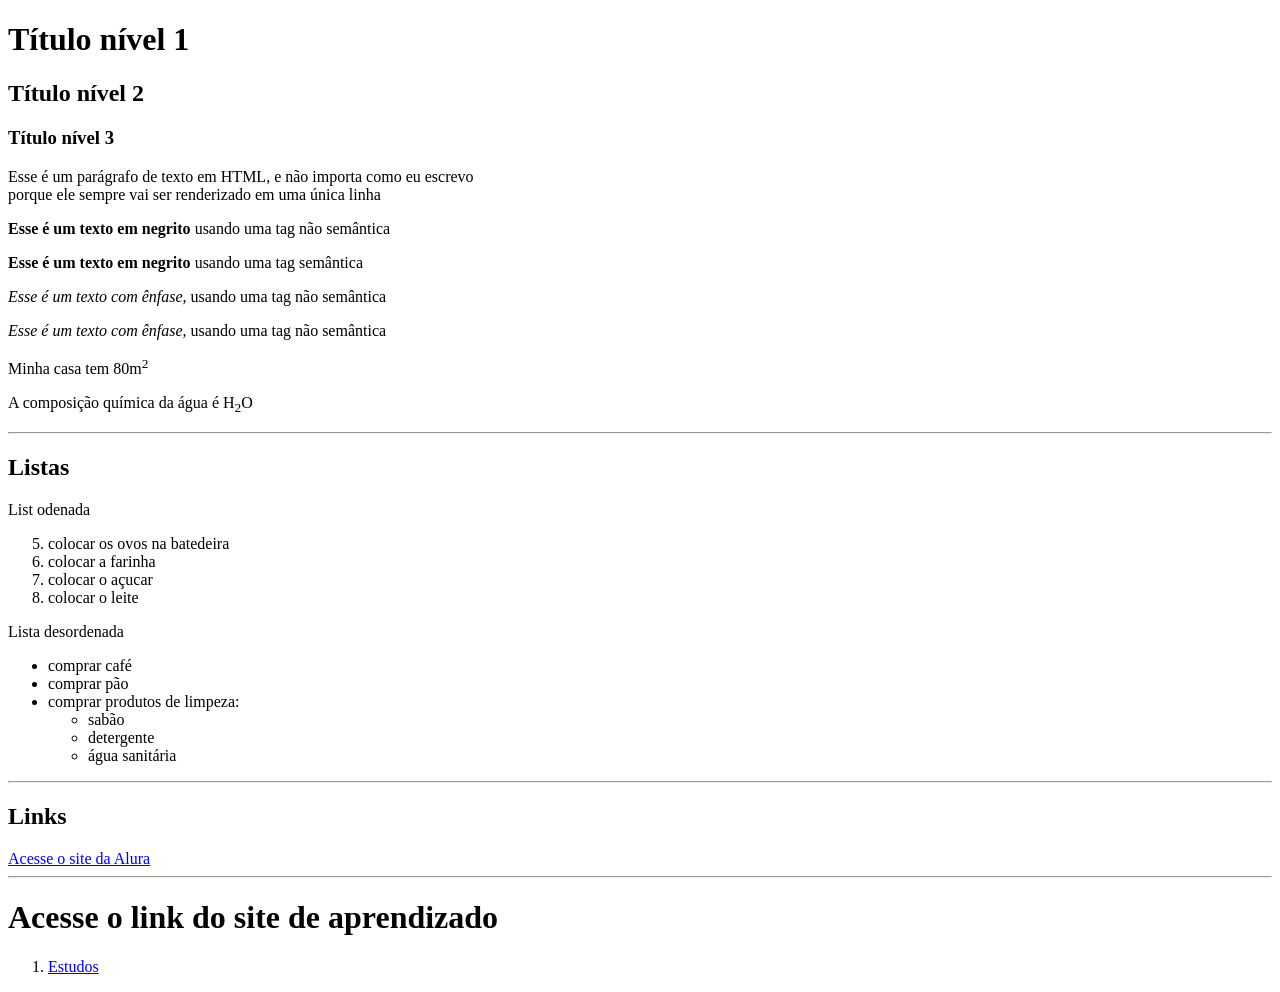
<file: index.html>
<!DOCTYPE html>
<html lang="en">
<head>
    <meta charset="UTF-8">
    <meta name="viewport" content="width=device-width, initial-scale=1.0">
    <title>Tags HTML</title>
</head>
<body>
    <h1>Título nível 1</h1>
    <h2>Título nível 2</h2>
    <h3>Título nível 3</h3>

    <p>Esse é um parágrafo de texto em HTML, e não importa como eu escrevo <br> porque ele sempre vai ser renderizado em uma única linha</p>
    <p><b>Esse é um texto em negrito</b> usando uma tag não semântica</p>
    <p><strong>Esse é um texto em negrito</strong> usando uma tag semântica</p>
    <p><i>Esse é um texto com ênfase, </i> usando uma tag não semântica</p>
    <p><em>Esse é um texto com ênfase, </em> usando uma tag não semântica</p>
    <p>Minha casa tem 80m<sup>2</sup></p>
    <p>A composição química da água é H<sub>2</sub>O</p>

    <hr>

    <h2>Listas</h2>
    <p>List odenada</p>
    <ol type="1" start="5">
        <li>colocar os ovos na batedeira </li>
        <li>colocar a farinha</li>
        <li>colocar o açucar</li>
        <li>colocar o leite</li>
    </ol>

    <p>Lista desordenada</p>
    <ul type="disc">
        <li>comprar café</li>
        <li>comprar pão</li>
        <li>comprar produtos de limpeza:
            <ul type="circle">
                <li>sabão</li>
                <li>detergente</li>
                <li>água sanitária</li>
            </ul>
        </li>
    </ul>

    <hr>

    <h2>Links</h2>
    <a href="http://www.alura.com.br" target="_blank" rel="external">Acesse o site da Alura</a>
    
    <hr>
    <h1>Acesse o link do site de aprendizado</h1>
    <ol>
        <li>
            <a href="livros.html" target="_blank">Estudos</a>
        </li>
    </ol>

</body>
</html>
</file>
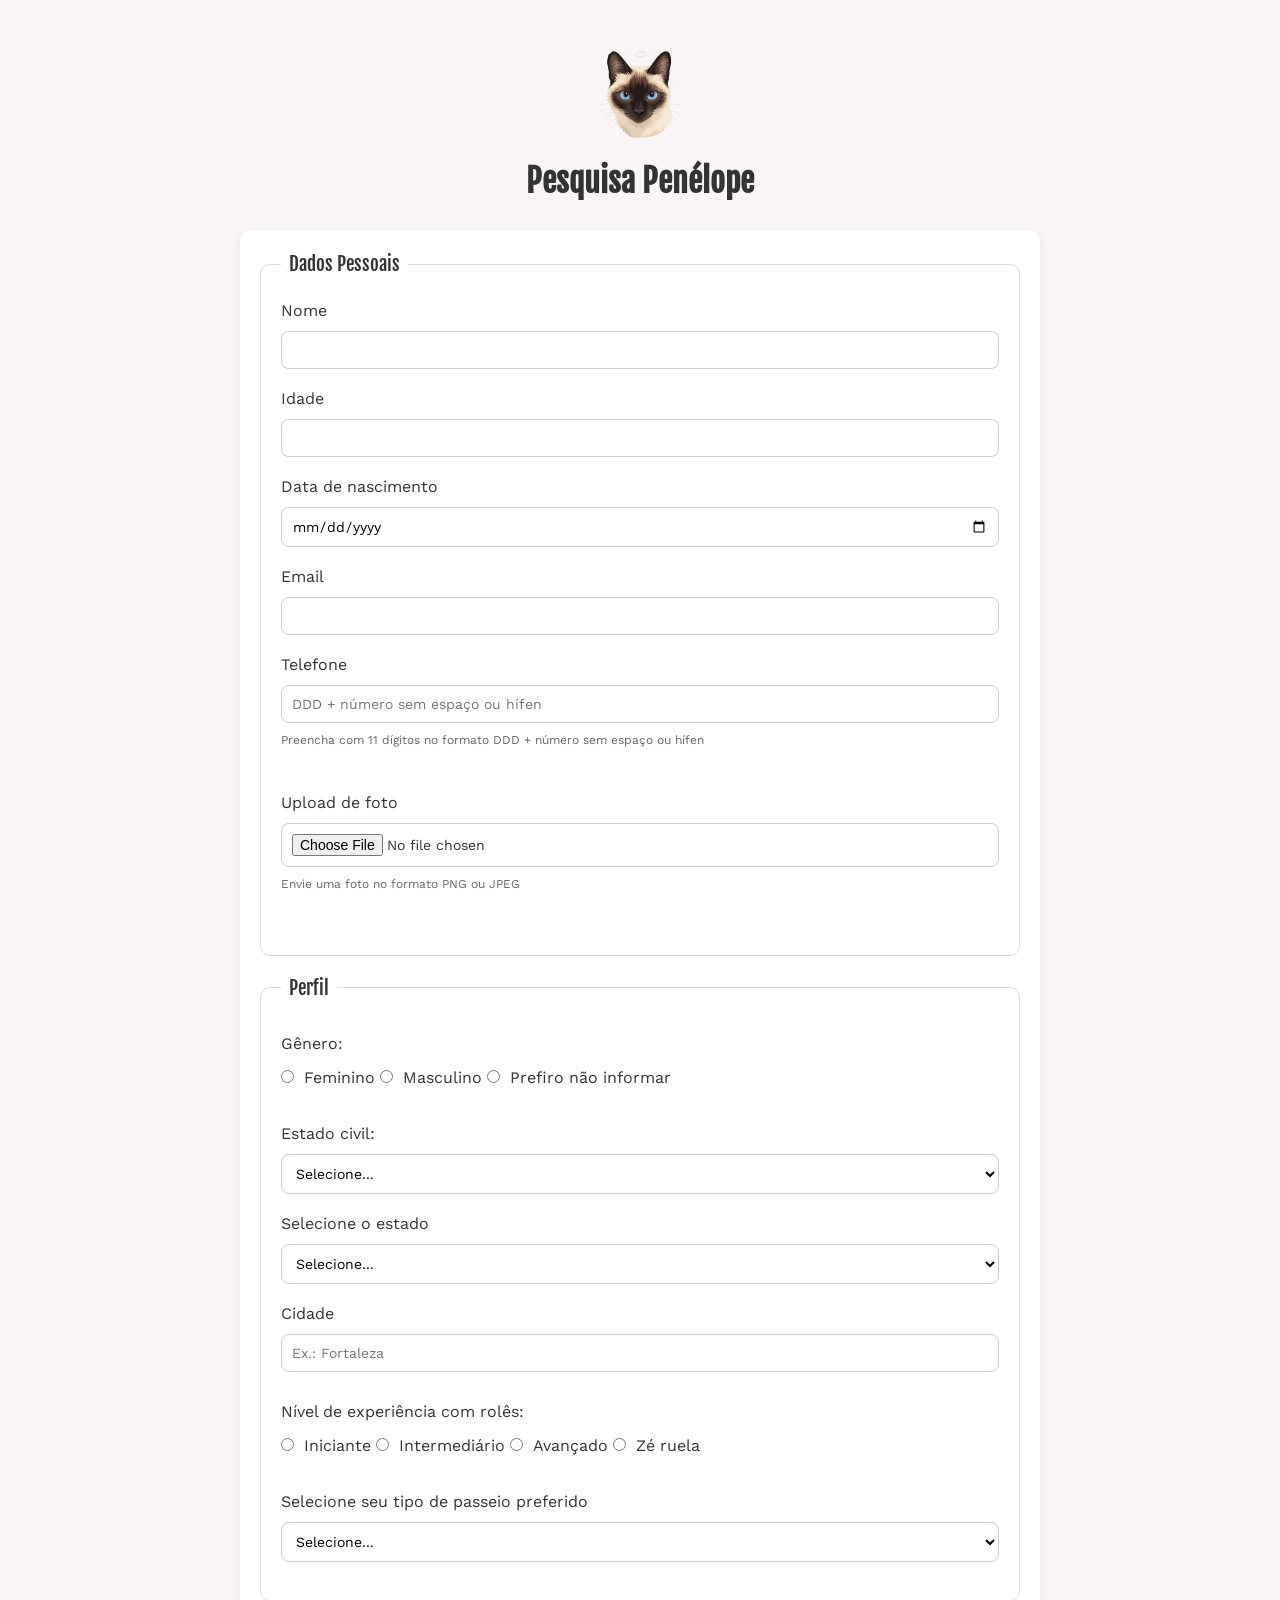
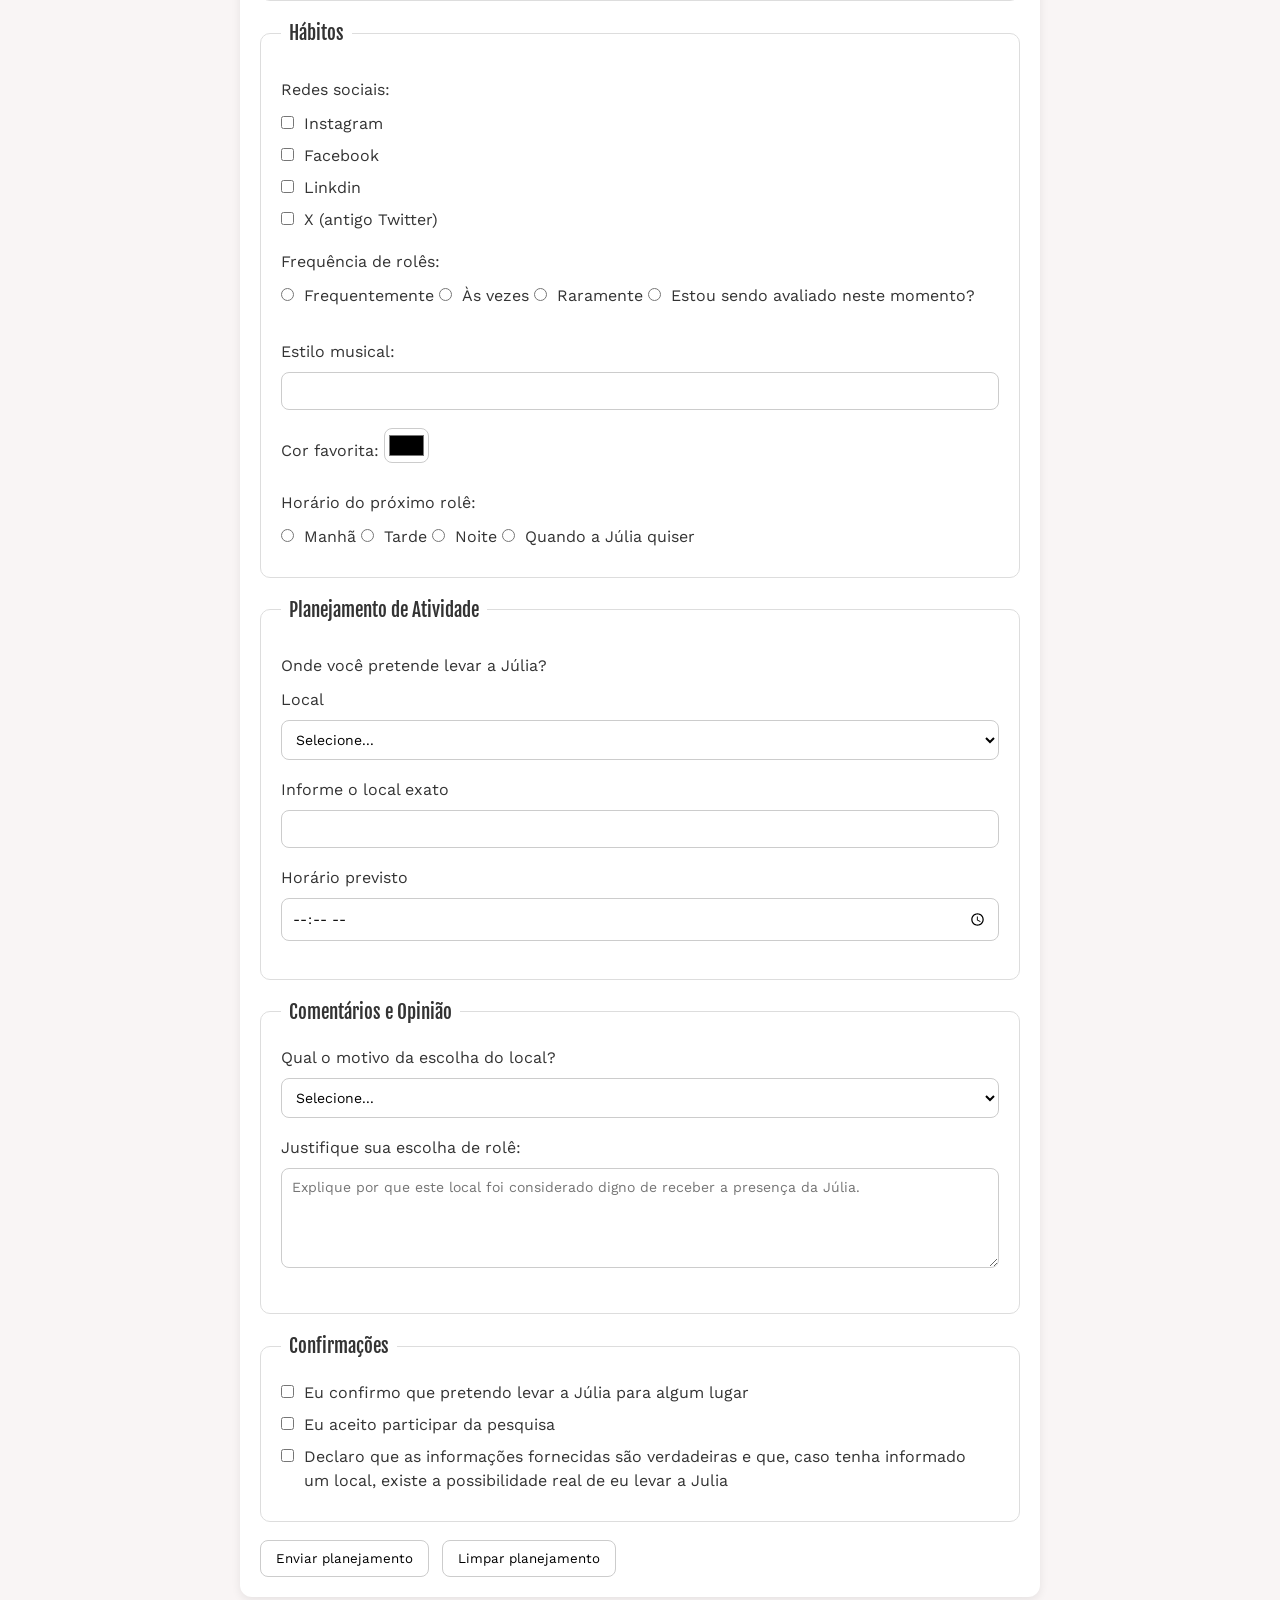
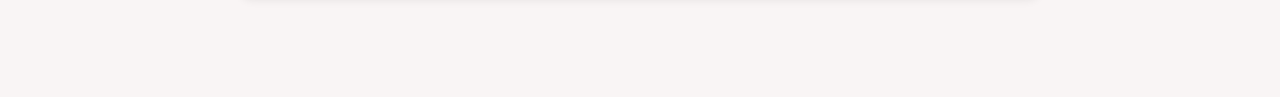
<file: formulario-tomas/index.html>
<!DOCTYPE html>
<html lang="pt-br">
<head>
    <meta charset="UTF-8">
    <link rel="icon" href="img/favicon-penelope.png">
    <link rel="stylesheet" href="style.css">

    <meta name="description" content="Formulário de pesquisa sobre a Penélope">

    <link rel="preconnect" href="https://fonts.googleapis.com">
    <link rel="preconnect" href="https://fonts.gstatic.com" crossorigin>
    <link href="https://fonts.googleapis.com/css2?family=Fjalla+One&family=Work+Sans&display=swap" rel="stylesheet">

    <meta name="viewport" content="width=device-width, initial-scale=1.0">
    <title>Pesquisa Penélope</title>

</head>
<body>
    <main>
        <header>
            <img src="img/favicon-penelope.png" alt="rosto da Penélope vetorizada">
            <h1>Pesquisa Penélope</h1>
        </header>

        <section>
            <form action="sucesso.html" method="post">
                <fieldset>
                    <!-- DADOS PESSOAIS  -->
                    <legend>Dados Pessoais</legend>

                    <label for="name">Nome</label>
                    <input type="text" name="userName" id="name" required>
                    <br>
                    <label for="age">Idade</label>
                    <input type="number" name="userAge" id="age" min="23" max="27" required>
                    <br>
                    <label for="age">Data de nascimento</label>
                    <input type="date" name="userBirthDate" id="birthDate" required>
                    <br>
                    <label for="email">Email</label>
                    <input type="email" name="userEmail" id="email" required>
                    <br>
                    <label for="phoneNumber">Telefone</label>
                    <input type="tel" name="userPhoneNumber" id="phoneNumber" pattern="[0-9]{11}" placeholder="DDD + número sem espaço ou hífen" aria-describedby="phoneHelp">
                    <small id="phoneHelp">Preencha com 11 dígitos no formato DDD + número sem espaço ou hífen</small>
                    <br>
                    <label for="image">Upload de foto</label>
                    <input type="file" name="userImage" id="image" accept="image/*" aria-describedby="imageHelp">
                    <small id="imageHelp">Envie uma foto no formato PNG ou JPEG</small>
                    <br>
                </fieldset>

                <fieldset>
                    <!-- PERFIL -->
                    <legend>Perfil</legend>

                    <p>Gênero: </p>
                    <input type="radio" name="userGender" id="fem" value="Feminino">
                    <label for="fem">Feminino</label>
                    <input type="radio" name="userGender" id="masc" value="Masculino">
                    <label for="masc">Masculino</label>
                    <input type="radio" name="userGender" id="notInformed" value="Prefiro não informar">
                    <label for="notInformed">Prefiro não informar</label>

                    <br>
                    <br>
                    <label for="maritalStatus">Estado civil: </label>
                    <select name="userMaritalStatus" id="maritalStatus" required>
                        <option value=""selected disabled>Selecione...</option>
                        <option value="casado">Casado</option>
                        <option value="solteiro">Solteiro</option>
                        <option value="divorciado">Divorciado</option>
                        <option value="estavel">União estável</option>
                        <option value="amigo">Amigo da Júlia</option>
                    </select required>

                    <br>
                    <label for="state">Selecione o estado</label>
                    <select name="userState" id="state" required>
                            <option value=""selected disabled>Selecione...</option>
                            <option value="AC">Acre</option>
                            <option value="AL">Alagoas</option>
                            <option value="AP">Amapá</option>
                            <option value="AM">Amazonas</option>
                            <option value="BA">Bahia</option>
                            <option value="CE">Ceará</option>
                            <option value="DF">Distrito Federal</option>
                            <option value="ES">Espírito Santo</option>
                            <option value="GO">Goiás</option>
                            <option value="MA">Maranhão</option>
                            <option value="MS">Mato Grosso do Sul</option>
                            <option value="MT">Mato Grosso</option>
                            <option value="MG">Minas Gerais</option>
                            <option value="PA">Pará</option>
                            <option value="PB">Paraíba</option>
                            <option value="PR">Paraná</option>
                            <option value="PE">Pernambuco</option>
                            <option value="PI">Piauí</option>
                            <option value="RJ">Rio de Janeiro</option>
                            <option value="RN">Rio Grande do Norte</option>
                            <option value="RS">Rio Grande do Sul</option>
                            <option value="RO">Rondônia</option>
                            <option value="RR">Roraima</option>
                            <option value="SC">Santa Catarina</option>
                            <option value="SP">São Paulo</option>
                            <option value="SE">Sergipe</option>
                            <option value="TO">Tocantins</option>
                    </select>

                    <br>
                    <label for="city">Cidade</label>
                    <input type="text" name="userCity" id="city" autocomplete="address-level2" placeholder="Ex.: Fortaleza" required>

                    <br>
                    <p>Nível de experiência com rolês: </p>
                    <input type="radio" name="userExperience" id="ini" value="Iniciante">
                    <label for="ini">Iniciante</label>
                    <input type="radio" name="userExperience" id="inter" value="Intermediário">
                    <label for="inter">Intermediário</label>
                    <input type="radio" name="userExperience" id="avan" value="Avançado">
                    <label for="avan">Avançado</label>
                    <input type="radio" name="userExperience" id="ze" value="Zé ruela">
                    <label for="ze">Zé ruela</label>

                    <br>
                    <br>
                    <label for="passeio">Selecione seu tipo de passeio preferido </label>
                    <select name="userPasseio" id="passeio" required>
                        <option value=""selected disabled>Selecione...</option>
                        <option value="natureza">Natureza</option>
                        <option value="cinema">Cinema</option>
                        <option value="restaurante">Restaurante</option>
                        <option value="museu/exposicao">Museu/Exposição</option>
                        <option value="bar">Bar</option>
                        <option value="cafe">Café</option>
                        <option value="casa">Ficar em casa</option>
                        <option value="random">Passeio aleatório</option>
                    </select>
                </fieldset>

                <fieldset>
                    <!-- HÁBITOS -->
                    <legend>Hábitos</legend>

                    <p>Redes sociais: </p>
                    <input id="instagram" type="checkbox" name="social" value="Instagram">
                    <label for="instagram">Instagram</label>
                    <br>
                    <input id="facebook" type="checkbox" name="social" value="Facebook">
                    <label for="facebook">Facebook</label>
                    <br>
                    <input id="linkdin" type="checkbox" name="social" value="Linkdin">
                    <label for="linkdin">Linkdin</label>
                    <br>
                    <input id="X" type="checkbox" name="social" value="X (antigo Twitter)">
                    <label for="X">X (antigo Twitter)</label>
                    
                    <br>                       
                    <p>Frequência de rolês: </p>
                    <input type="radio" name="userFrequencia" id="freq" value="Frequentemente">
                    <label for="freq">Frequentemente</label>
                    <input type="radio" name="userFrequencia" id="vez" value="Às vezes">
                    <label for="vez">Às vezes</label>
                    <input type="radio" name="userFrequencia" id="rar" value="Raramente">
                    <label for="rar">Raramente</label>
                    <input type="radio" name="userFrequencia" id="ava" value="Estou sendo avaliado neste momento?">
                    <label for="ava">Estou sendo avaliado neste momento?</label>

                    <br>
                    <br>
                    <label for="musicStyle">Estilo musical: </label>
                    <input list="styleTypes" type="text" name="userMusicStyle" id="musicStyle">
                    <datalist id="styleTypes">
                        <option value="rock"></option>
                        <option value="pop"></option>
                        <option value="samba"></option>
                        <option value="sertanejo"></option>
                        <option value="gospel"></option>
                    </datalist>

                    <br>
                    <label for="favoriteColor">Cor favorita: </label>
                    <input type="color" name="userFavoriteColor" id="favoriteColor">

                    <br>
                    <p>Horário do próximo rolê: </p>
                    <input type="radio" name="userHour" id="man" value="Manhã">
                    <label for="man">Manhã</label>
                    <input type="radio" name="userHour" id="tar" value="Tarde">
                    <label for="tar">Tarde</label>
                    <input type="radio" name="userHour" id="noi" value="Noite">
                    <label for="noi">Noite</label>
                    <input type="radio" name="userHour" id="julia" value="Quando a Júlia quiser">
                    <label for="julia">Quando a Júlia quiser</label>
                </fieldset>

                <fieldset>
                    <!-- PLANEJAMENTO DE ATIVIDADE -->
                    <legend>Planejamento de Atividade</legend>

                    <p>Onde você pretende levar a Júlia? </p>
                    <label for="local">Local</label>
                    <select name="userLocal" id="local" required>
                        <option value=""selected disabled>Selecione...</option>
                        <option value="restaurante">Restaurante</option>
                        <option value="cinema">Cinema</option>
                        <option value="parque">Parque</option>
                        <option value="museu">Museu</option>
                        <option value="cafe">Café</option>
                        <option value="cachoeira">Cachoeira</option>
                        <option value="outro">Outro</option>
                    </select>

                    <br>
                    <label for="localEspecific">Informe o local exato </label>
                    <input type="text" name="userLocalEspecific" id="localEspecific" required>

                    <br>
                    <label for="hourPrev">Horário previsto </label>
                    <input type="time" name="userHourPrev" id="hourPrev" required>
                </fieldset>

                <fieldset>
                    <!-- COMENTÁRIOS E OPINIÃO -->
                    <legend>Comentários e Opinião</legend>

                    <label for="choiceLocal">Qual o motivo da escolha do local? </label>
                    <select name="userChoiceLocal" id="choiceLocal" required>
                        <option value=""selected disabled>Selecione...</option>
                        <option value="legal">Parece legal</option>
                        <option value="julia">Porque a Julia gosta</option>
                        <option value="tomas">Porque eu gosto</option>
                        <option value="barato">Estava barato</option>
                        <option value="pressionado">Fui pressionado</option>
                    </select required>

                    <br>
                    <label for="mensagem">Justifique sua escolha de rolê: </label>
                    <textarea name="userMensagem" id="mensagem" placeholder="Explique por que este local foi considerado digno de receber a presença da Júlia." required></textarea>
                </fieldset>

                <fieldset>
                    <!-- CONFIRMAÇÕES -->
                    <legend>Confirmações</legend>
                    <input type="checkbox" name="userObg" id="obg" value="aceepted" required>
                    <label for="obg">Eu confirmo que pretendo levar a Júlia para algum lugar</label>
                    <br>
                    <input type="checkbox" name="userLgpd" id="lgpd" value="aceepted" required>
                    <label for="lgpd">Eu aceito participar da pesquisa</label>
                    <br>
                    <input type="checkbox" name="userTrue" id="true" value="aceepted" required>
                    <label for="true">
                        <span>Declaro que as informações fornecidas são verdadeiras e que, caso tenha informado um local, existe a possibilidade real de eu levar a Julia</span>
                    </label>
                </fieldset>

                <button type="submit" aria-label="Enviar dados do planejamento">Enviar planejamento</button>
                <button type="reset" aria-label="Limpar dados do planejamento">Limpar planejamento</button>
            </form> 
        </section>
    </main>

</body>
</html>
</file>
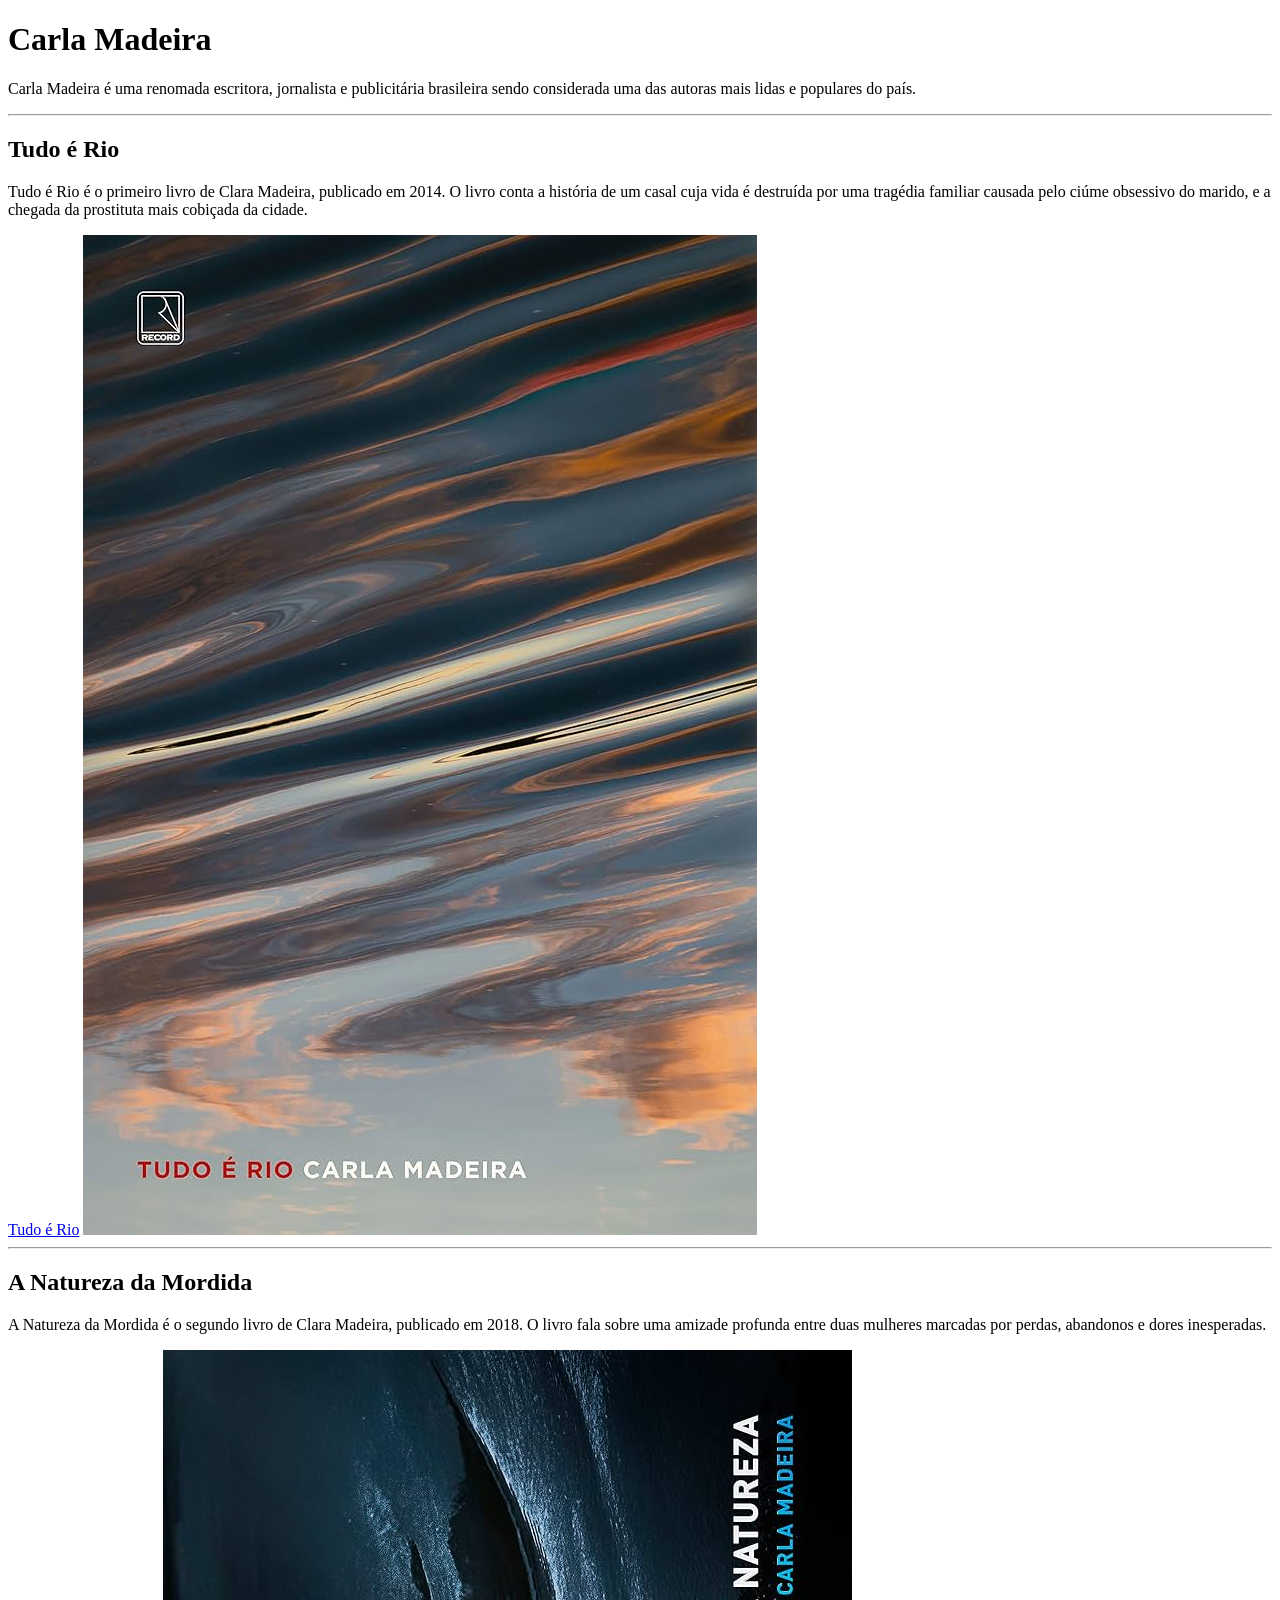
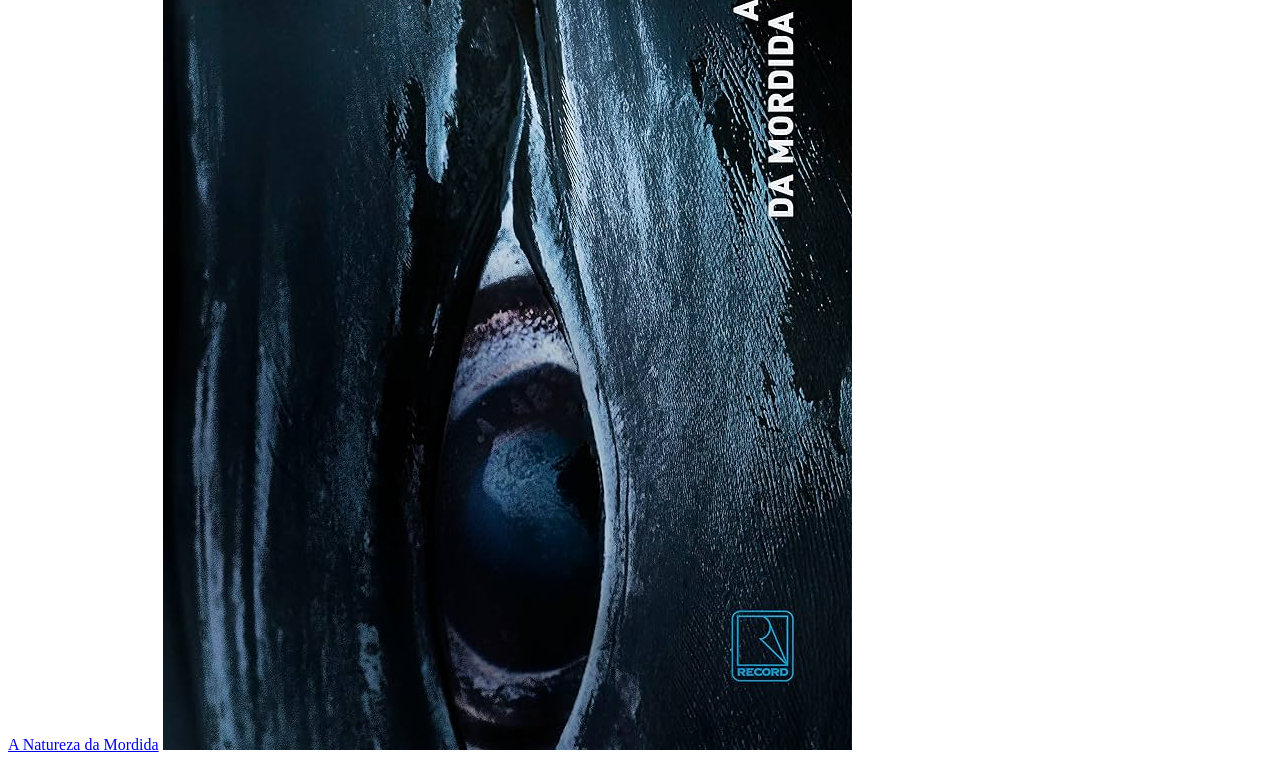
<file: livros.html>
<!DOCTYPE html>
<html lang="pt-BR">
<head>
    <meta charset="UTF-8">
    <meta name="viewport" content="width=device-width, initial-scale=1.0">
    <title>Meu primeiro site!</title>
</head>
<body>
    <main>
        <h1>Carla Madeira</h1>
        <p>Carla Madeira é uma renomada escritora, jornalista e publicitária brasileira sendo considerada uma das autoras mais lidas e populares do país.</p>
        <hr>
        
        <section>
            <h2>Tudo é Rio</h2>
            <p>Tudo é Rio é o primeiro livro de Clara Madeira, publicado em 2014. O livro conta a história de um casal cuja vida é destruída por uma tragédia familiar causada pelo ciúme obsessivo do marido, e a chegada da prostituta mais cobiçada da cidade.  </p>
            <a href="https://www.record.com.br/products/tudo-e-rio" target="_blank" rel="external">Tudo é Rio</a>  

            <img src="img/Tudo é Rio.jpg" alt="capa Tudo é Rio">
            <hr> 
        </section>

        <section>
            <h2>A Natureza da Mordida</h2>
            <p>A Natureza da Mordida é o segundo livro de Clara Madeira, publicado em 2018. O livro fala sobre uma amizade profunda entre duas mulheres marcadas por perdas, abandonos e dores inesperadas. </p>
            <a href="https://www.record.com.br/products/a-natureza-da-mordida" target="_blank" rel="external">A Natureza da Mordida</a>

            <img src="img/A Natureza da Mordida.jpg" alt="capa A Natureza da Mordida">
        </section>
    </main>
</body>
</html>
</file>
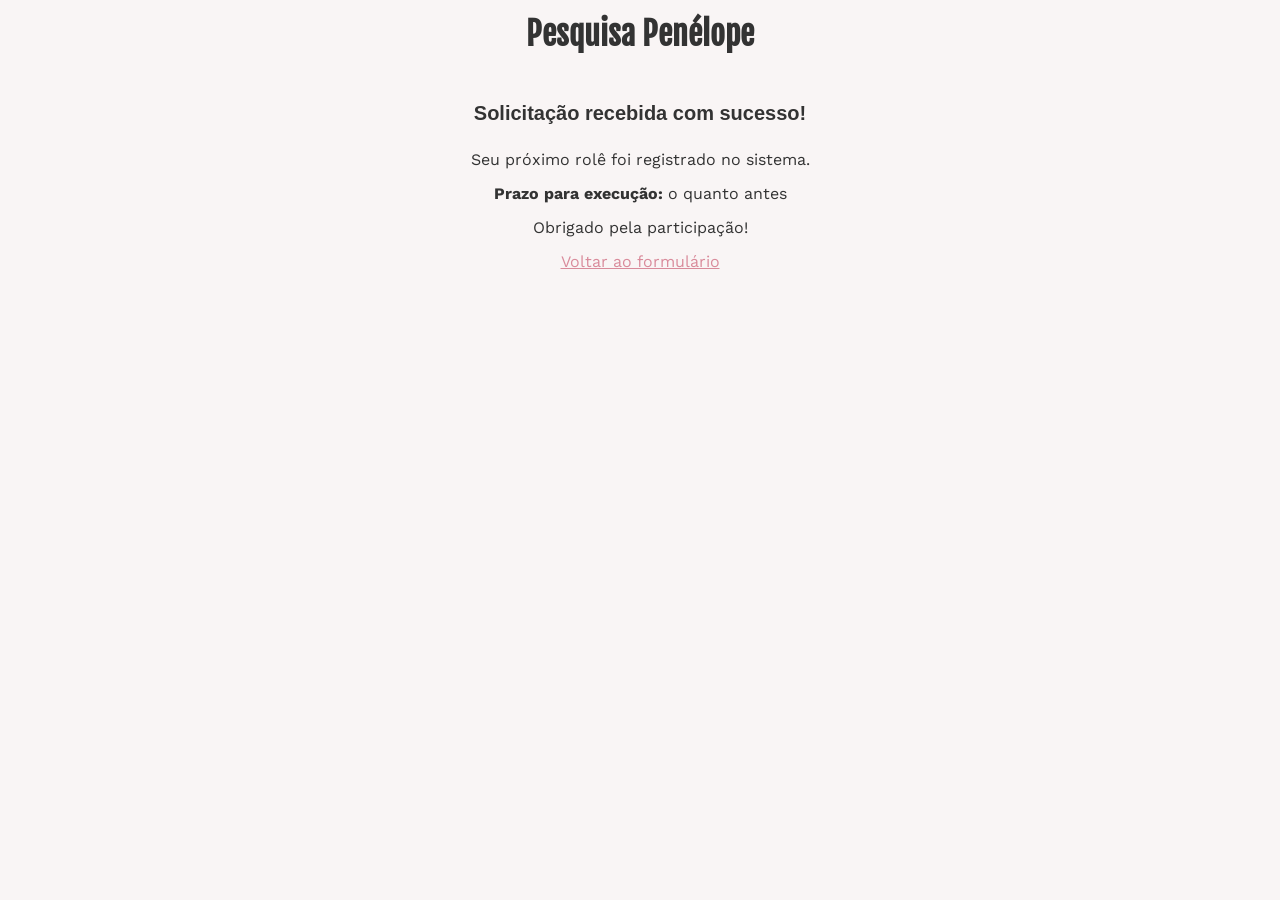
<file: formulario-tomas/sucesso.html>
<!DOCTYPE html>
<html lang="pt-br">
<head>
    <meta charset="UTF-8">
    <meta name="viewport" content="width=device-width, initial-scale=1.0">
    <link rel="icon" href="img/favicon-penelope.png">
    <link rel="stylesheet" href="style.css">
    <link rel="preconnect" href="https://fonts.googleapis.com">
    <link rel="preconnect" href="https://fonts.gstatic.com" crossorigin>
    <link href="https://fonts.googleapis.com/css2?family=Fjalla+One&family=Work+Sans&display=swap" rel="stylesheet">


    <title>Pesquisa Penélope</title>
</head>
<body>
    <header>
        <h1 role="alert">Pesquisa Penélope</h1>
    </header>

    <main>
        <article aria-labelledby="successTitle">    
            <h2 id="sucessTitle">Solicitação recebida com sucesso!</h2>

            <p>Seu próximo rolê foi registrado no sistema.</p>
            <p><strong>Prazo para execução: </strong>o quanto antes</p>
            <p>Obrigado pela participação!</p>

            <p><a href="index.html">Voltar ao formulário</a></p>
        </article>
    </main>
</body>
</html>
</file>
<file: formulario-tomas/style.css>
* {
    margin: 0;
    padding: 0;
    box-sizing: border-box;
}

body {
    background-color: #f9f5f5;
    font-family: "Work Sans", sans-serif;
    color: #333333;
    line-height: 1.5;
}

main {
    width: 100%;
    max-width: 800px;
    margin: 40px auto;
}

header, 
article {
    text-align: center;
    margin-bottom: 25px;
}

img {
    width: 100px;
}

h1 {
    font-family: "Fjalla One", sans-serif;
    font-size: 32px;
    margin-top: 10px;
}

h2 {
    font-family: "Fjalla Onw", sans-serif;
    font-size: 20px;
    margin-bottom: 20px;
}

form {
    background-color: #ffffff;
    padding: 20px;
    border-radius: 12px;
    margin-bottom: 100px;
    box-shadow: 0 3px 10px rgba(0, 0, 0, 0.08);
}

fieldset {
    padding: 20px;
    border: 1px solid #dddddd;
    border-radius: 10px;
    margin-bottom: 18px;
}

legend {
    font-family: "Fjalla One", sans-serif;
    font-size: 19px;
    padding: 0 8px;
}

p {
    margin-top: 10px;
    margin-bottom: 10px;
}

label {
    display: inline-block;
    margin-bottom: 8px;
}

label span {
    display: inline-block;
    max-width: 680px;
    vertical-align: top;
}

input,
select,
textarea {
    width: 100%;
    padding: 10px;
    margin-bottom: 18px;
    border: 1px solid #cccccc;
    border-radius: 8px;
    font-family: "Work Sans", sans-serif;
    font-size: 14px;
    background-color: #ffffff;
}

textarea {
    min-height: 100px;
    resize: vertical;
}

/* Radio e checkbox */
input[type="radio"],
input[type="checkbox"] {
    width: auto;
    margin-right: 5px;
    margin-bottom: 12px;
}

/* Seletor de cor */
input[type="color"] {
    width: 45px;
    height: 35px;
    padding: 2px;
}

/* Textos auxiliares */
small {
    display: block;
    margin-top: -10px;
    margin-bottom: 18px;
    font-size: 12px;
    color: #666666;
}

/* Foco */
input:focus,
select:focus,
textarea:focus {
    outline: 2px solid #d98b9b;
    outline-offset: 2px;
}

/* Inválido */
input:user-invalid,
select:user-invalid,
textarea:user-invalid {
    border-color: #c94c5c;
}

/* Válido */
input:user-valid,
select:user-valid,
textarea:user-valid {
    border-color: #6d9b76;
}

/* Botões */
button {
    padding: 10px 15px;
    margin-right: 8px;
    border: 1px solid #cccccc;
    border-radius: 8px;
    background-color: #ffffff;
    font-family: "Work Sans", sans-serif;
    cursor: pointer;
}

button[type="submit"]:hover {
    background-color: #d98b9b;
    color: #ffffff;
}

button[type="reset"]:hover {
    background-color: #eeeeee;
}

/* Link  */
a {
    color: #d98b9b;
}

a:focus-visible {
    outline: 2px solid #d98b9b;
    outline-offset: 2px;
}
</file>
